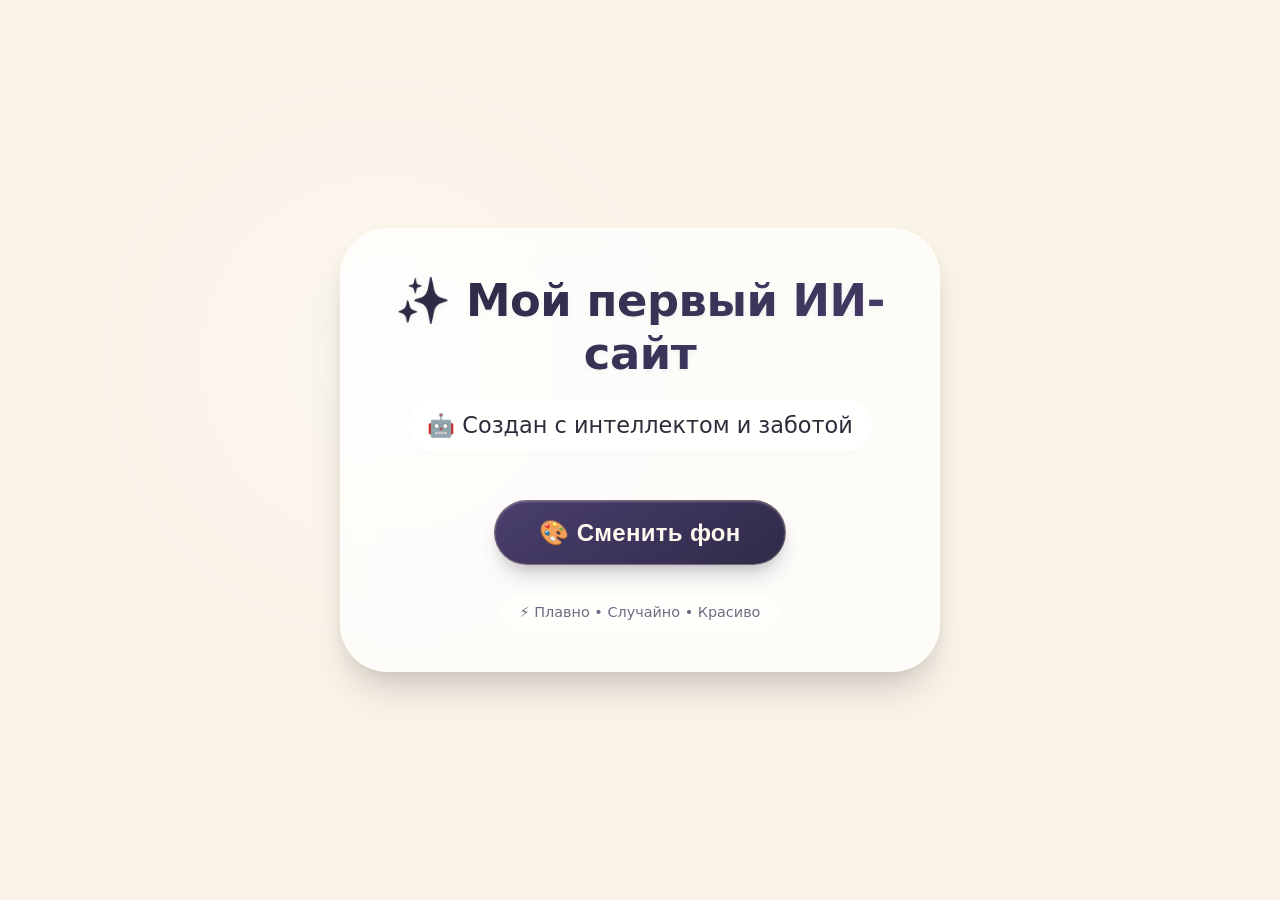
<file: experiments/001-random-bg/index.html>
<!DOCTYPE html>
<html lang="ru">
<head>
  <meta charset="UTF-8">
  <meta name="viewport" content="width=device-width, initial-scale=1.0">
  <title>Мой первый ИИ-сайт</title>
  <!-- Подключаем внешний CSS -->
  <link rel="stylesheet" href="style.css">
</head>
<body id="mainBody">
  <div class="card">
    <h1>✨ Мой первый ИИ-сайт</h1>
    <p>🤖 Создан с интеллектом и заботой</p>
    
    <button class="magic-button" id="colorChangeBtn">
      🎨 Сменить фон
    </button>
    
    <div class="hint">
      ⚡ Плавно • Случайно • Красиво
    </div>
  </div>

  <!-- Подключаем внешний JavaScript -->
  <script src="script.js"></script>
</body>
</html>
</file>
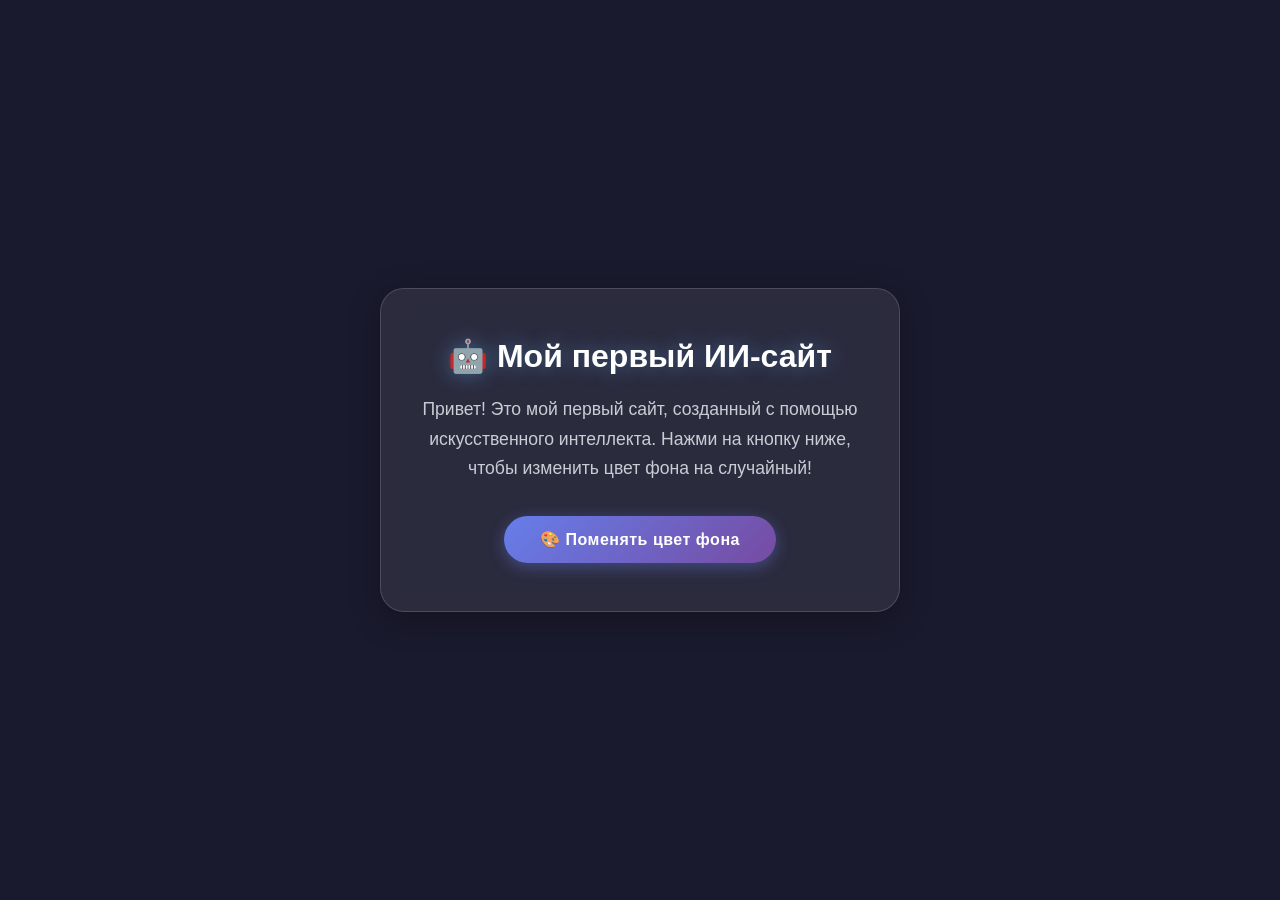
<file: experiments/002-random-bg-qwen-ai/index.html>
<!DOCTYPE html>
<html lang="ru">
<head>
    <meta charset="UTF-8">
    <meta name="viewport" content="width=device-width, initial-scale=1.0">
    <title>Мой первый ИИ-сайт</title>
    <!-- Подключаем внешний CSS-файл -->
    <link rel="stylesheet" href="style.css">
</head>
<body>

    <div class="container">
        <h1>🤖 Мой первый ИИ-сайт</h1>
        <p>
            Привет! Это мой первый сайт, созданный с помощью
            искусственного интеллекта. Нажми на кнопку ниже,
            чтобы изменить цвет фона на случайный!
        </p>
        <button id="colorBtn" class="btn">🎨 Поменять цвет фона</button>
    </div>

    <!-- Подключаем внешний JavaScript-файл -->
    <script src="script.js"></script>
</body>
</html>
</file>
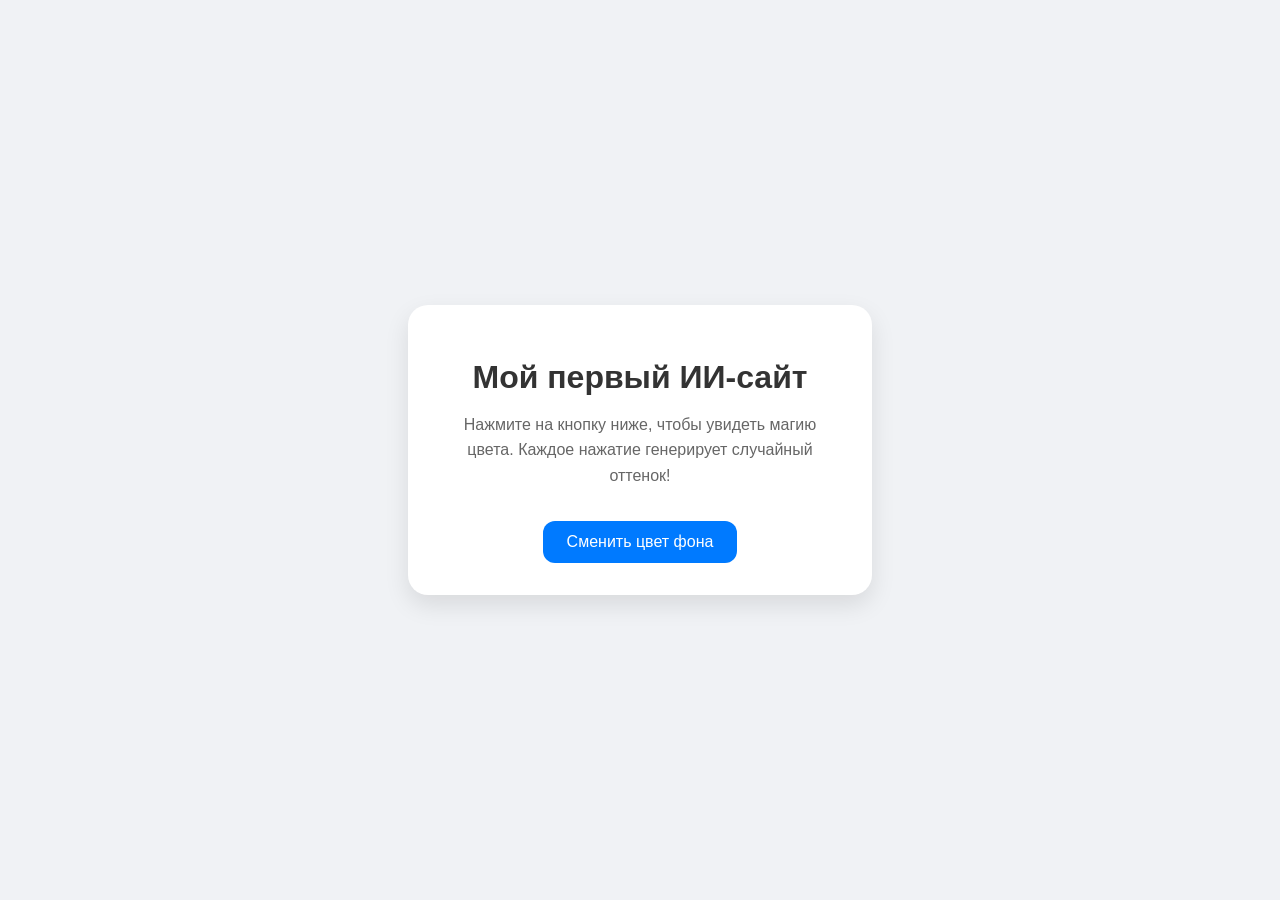
<file: experiments/003-random-bg-google-ai/index.html>
<!DOCTYPE html>
<html lang="ru">
<head>
    <meta charset="UTF-8">
    <meta name="viewport" content="width=device-width, initial-scale=1.0">
    <title>Мой первый ИИ-сайт</title>
    <link rel="stylesheet" href="style.css">
</head>
<body>

    <div class="container">
        <h1>Мой первый ИИ-сайт</h1>
        <p>Нажмите на кнопку ниже, чтобы увидеть магию цвета. Каждое нажатие генерирует случайный оттенок!</p>
        <button id="colorButton">Сменить цвет фона</button>
    </div>

    <script src="script.js"></script>
</body>
</html>
</file>
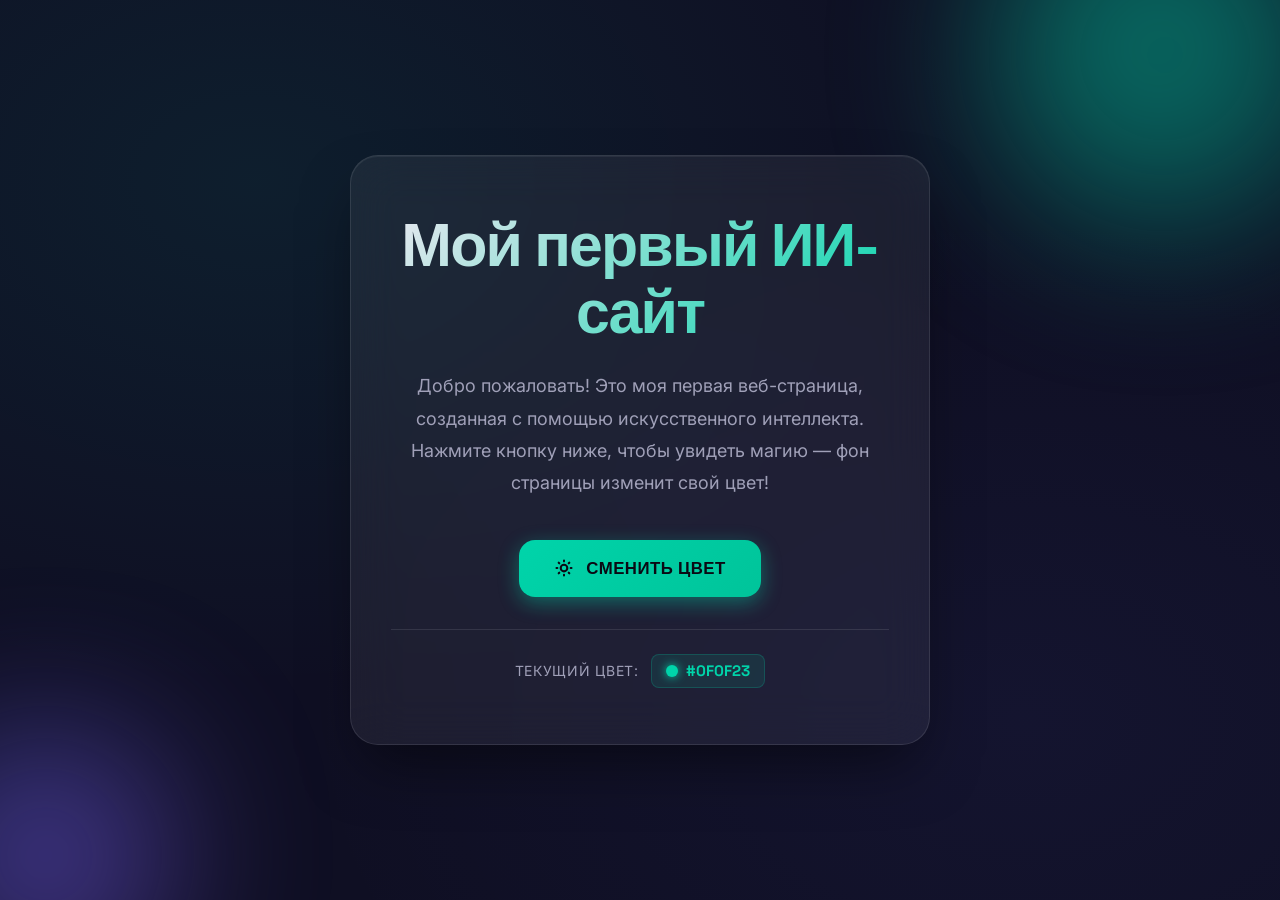
<file: experiments/004-random-bg-Z-ai/index.html>
<!DOCTYPE html>
<html lang="ru">
<head>
    <meta charset="UTF-8">
    <meta name="viewport" content="width=device-width, initial-scale=1.0">
    <title>Мой первый ИИ-сайт</title>
    
    <link rel="preconnect" href="https://fonts.googleapis.com">
    <link rel="preconnect" href="https://fonts.gstatic.com" crossorigin>
    <link href="https://fonts.googleapis.com/css2?family=Space+Grotesk:wght@400;700&family=Inter:wght@400;500&display=swap" rel="stylesheet">
    
    <link rel="stylesheet" href="style.css">
</head>
<body>
    <div class="bg-decoration">
        <div class="floating-shape shape-1"></div>
        <div class="floating-shape shape-2"></div>
    </div>

    <main class="container">
        <h1 class="title">Мой первый ИИ-сайт</h1>
        
        <p class="description">
            Добро пожаловать! Это моя первая веб-страница, созданная с помощью искусственного интеллекта. 
            Нажмите кнопку ниже, чтобы увидеть магию — фон страницы изменит свой цвет!
        </p>

        <button class="btn-change-color" id="colorBtn" type="button">
            <svg width="20" height="20" viewBox="0 0 24 24" fill="none" stroke="currentColor" stroke-width="2.5" stroke-linecap="round" stroke-linejoin="round">
                <path d="M12 3v1m0 16v1m9-9h-1M4 12H3m15.364 6.364l-.707-.707M6.343 6.343l-.707-.707m12.728 0l-.707.707M6.343 17.657l-.707.707"/>
                <circle cx="12" cy="12" r="4"/>
            </svg>
            <span>Сменить цвет</span>
        </button>

        <div class="color-indicator">
            <span class="indicator-label">Текущий цвет:</span>
            <span class="color-value" id="colorValue">#0F0F23</span>
        </div>
    </main>

    <script src="script.js"></script>
</body>
</html>
</file>
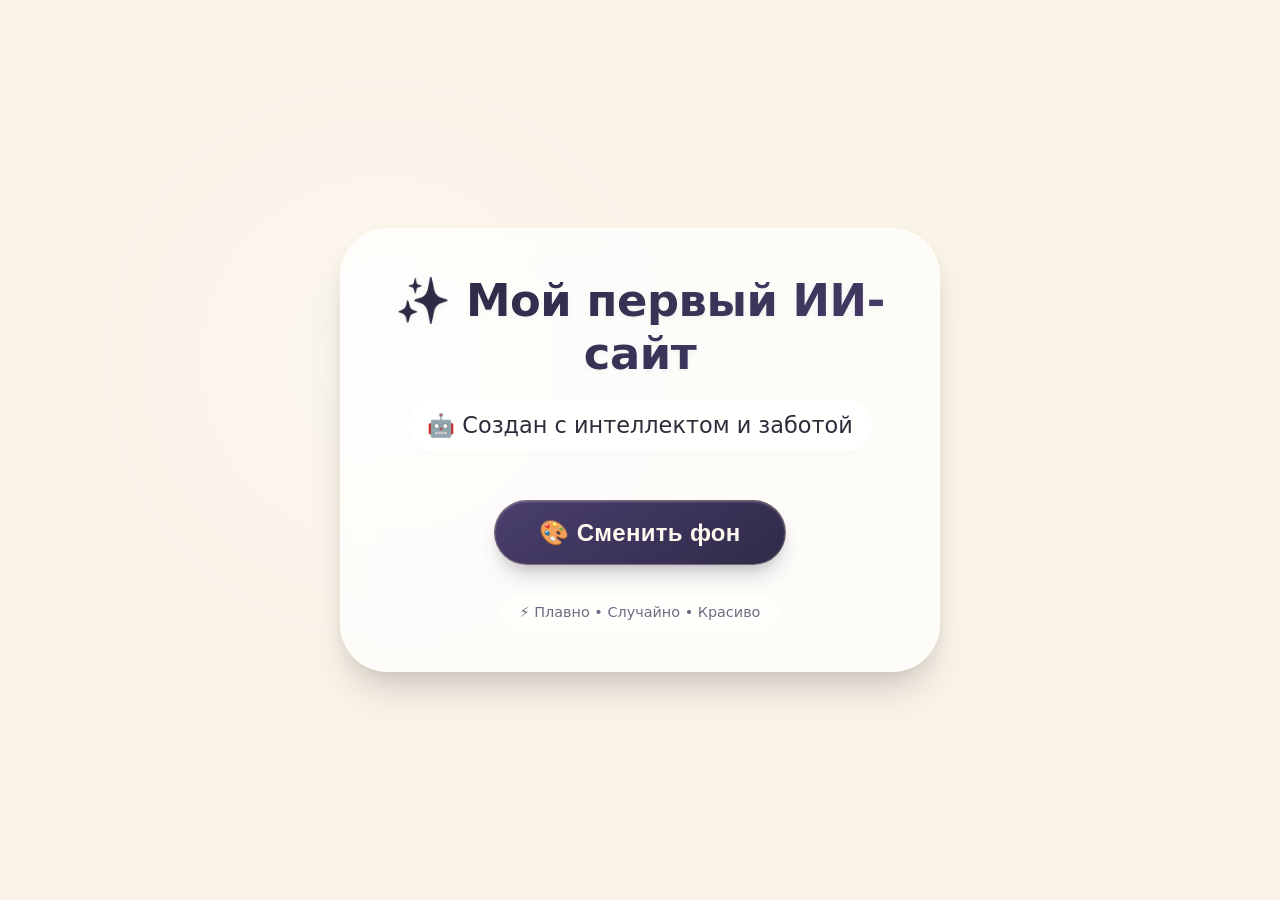
<file: results/Deepseek/index.html>
<!DOCTYPE html>
<html lang="ru">
<head>
  <meta charset="UTF-8">
  <meta name="viewport" content="width=device-width, initial-scale=1.0">
  <title>Мой первый ИИ-сайт</title>
  <!-- Подключаем внешний CSS -->
  <link rel="stylesheet" href="style.css">
</head>
<body id="mainBody">
  <div class="card">
    <h1>✨ Мой первый ИИ-сайт</h1>
    <p>🤖 Создан с интеллектом и заботой</p>
    
    <button class="magic-button" id="colorChangeBtn">
      🎨 Сменить фон
    </button>
    
    <div class="hint">
      ⚡ Плавно • Случайно • Красиво
    </div>
  </div>

  <!-- Подключаем внешний JavaScript -->
  <script src="script.js"></script>
</body>
</html>
</file>
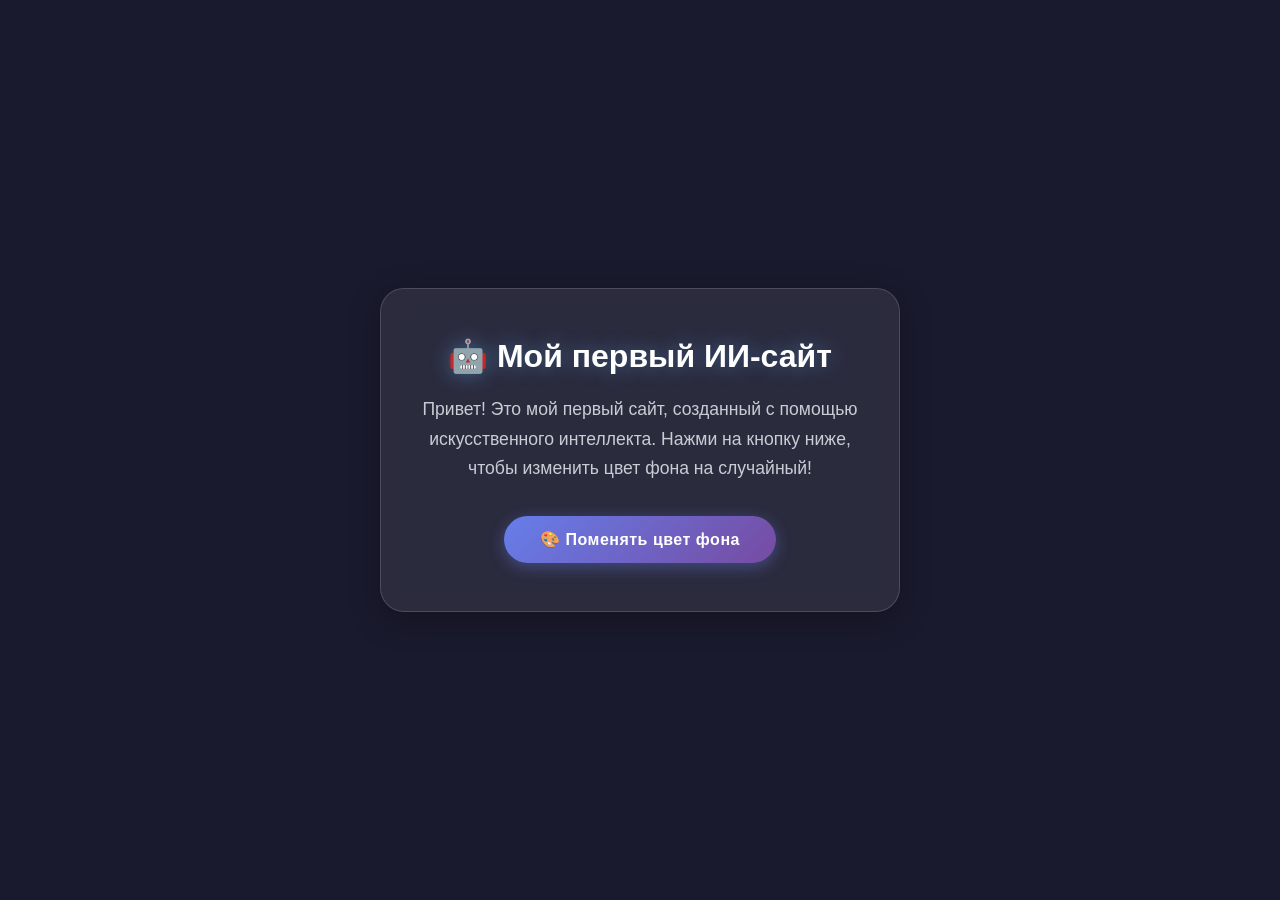
<file: results/qwen/index.html>
<!DOCTYPE html>
<html lang="ru">
<head>
    <meta charset="UTF-8">
    <meta name="viewport" content="width=device-width, initial-scale=1.0">
    <title>Мой первый ИИ-сайт</title>
    <!-- Подключаем внешний CSS-файл -->
    <link rel="stylesheet" href="style.css">
</head>
<body>

    <div class="container">
        <h1>🤖 Мой первый ИИ-сайт</h1>
        <p>
            Привет! Это мой первый сайт, созданный с помощью
            искусственного интеллекта. Нажми на кнопку ниже,
            чтобы изменить цвет фона на случайный!
        </p>
        <button id="colorBtn" class="btn">🎨 Поменять цвет фона</button>
    </div>

    <!-- Подключаем внешний JavaScript-файл -->
    <script src="script.js"></script>
</body>
</html>
</file>
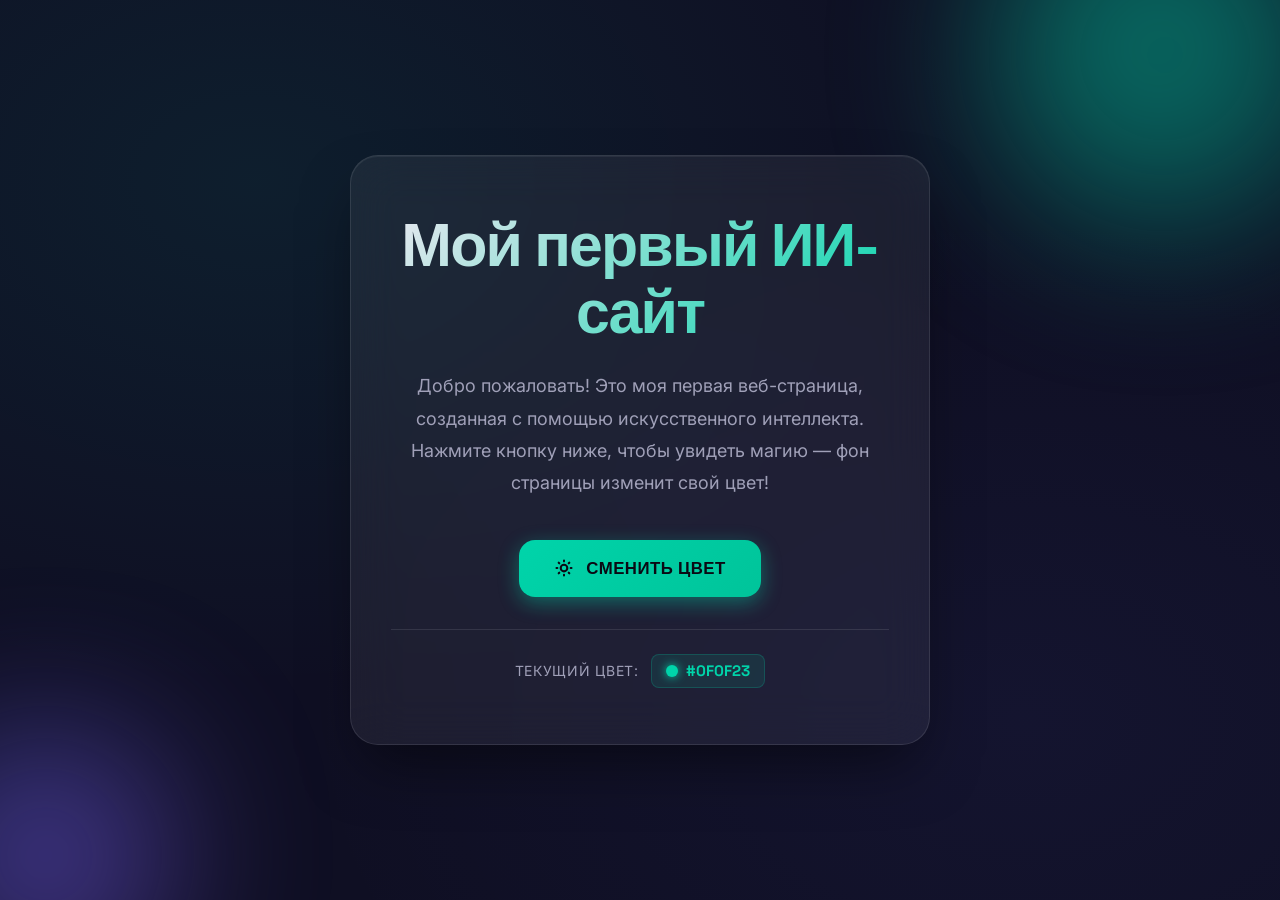
<file: results/Z-ai/index.html>
<!DOCTYPE html>
<html lang="ru">
<head>
    <meta charset="UTF-8">
    <meta name="viewport" content="width=device-width, initial-scale=1.0">
    <title>Мой первый ИИ-сайт</title>
    
    <link rel="preconnect" href="https://fonts.googleapis.com">
    <link rel="preconnect" href="https://fonts.gstatic.com" crossorigin>
    <link href="https://fonts.googleapis.com/css2?family=Space+Grotesk:wght@400;700&family=Inter:wght@400;500&display=swap" rel="stylesheet">
    
    <link rel="stylesheet" href="style.css">
</head>
<body>
    <div class="bg-decoration">
        <div class="floating-shape shape-1"></div>
        <div class="floating-shape shape-2"></div>
    </div>

    <main class="container">
        <h1 class="title">Мой первый ИИ-сайт</h1>
        
        <p class="description">
            Добро пожаловать! Это моя первая веб-страница, созданная с помощью искусственного интеллекта. 
            Нажмите кнопку ниже, чтобы увидеть магию — фон страницы изменит свой цвет!
        </p>

        <button class="btn-change-color" id="colorBtn" type="button">
            <svg width="20" height="20" viewBox="0 0 24 24" fill="none" stroke="currentColor" stroke-width="2.5" stroke-linecap="round" stroke-linejoin="round">
                <path d="M12 3v1m0 16v1m9-9h-1M4 12H3m15.364 6.364l-.707-.707M6.343 6.343l-.707-.707m12.728 0l-.707.707M6.343 17.657l-.707.707"/>
                <circle cx="12" cy="12" r="4"/>
            </svg>
            <span>Сменить цвет</span>
        </button>

        <div class="color-indicator">
            <span class="indicator-label">Текущий цвет:</span>
            <span class="color-value" id="colorValue">#0F0F23</span>
        </div>
    </main>

    <script src="script.js"></script>
</body>
</html>
</file>
<file: experiments/001-random-bg/style.css>
/* Сброс отступов и базовые стили */
* {
  margin: 0;
  padding: 0;
  box-sizing: border-box;
}

body {
  /* Плавный переход фона — ключевое требование */
  transition: background-color 0.5s cubic-bezier(0.25, 0.46, 0.45, 0.94);
  
  /* Начальный приятный градиентный фон (запасной вариант) */
  background: linear-gradient(145deg, #f9f1e0 0%, #f5e9d3 100%);
  background-color: #faf3e8; /* базовый цвет для плавного перехода */
  
  min-height: 100vh;
  display: flex;
  align-items: center;
  justify-content: center;
  font-family: 'Segoe UI', 'Roboto', system-ui, -apple-system, sans-serif;
  padding: 1.5rem;
  margin: 0;
  
  /* Лёгкая текстура для уюта (не мешает смене цвета) */
  background-image: radial-gradient(circle at 30% 40%, rgba(255,255,255,0.3) 0%, transparent 30%);
}

/* Карточка-контейнер — скругления, тени, воздух */
.card {
  max-width: 600px;
  width: 100%;
  background: rgba(255, 255, 255, 0.75);
  backdrop-filter: blur(16px);
  -webkit-backdrop-filter: blur(16px);
  
  /* Скруглённые углы */
  border-radius: 48px;
  
  /* Мягкая тень */
  box-shadow: 0 25px 40px -12px rgba(0, 0, 0, 0.18),
              0 8px 18px rgba(0, 0, 0, 0.05),
              inset 0 1px 0 rgba(255,255,255,0.6);
  
  padding: 2.8rem 2.5rem;
  text-align: center;
  border: 1px solid rgba(255,255,240,0.5);
  
  /* Плавность появления при загрузке */
  animation: floatIn 0.8s ease-out;
}

/* Заголовок */
h1 {
  font-size: 2.8rem;
  font-weight: 700;
  letter-spacing: -0.01em;
  background: linear-gradient(135deg, #2d2a44, #4a3f6e);
  -webkit-background-clip: text;
  background-clip: text;
  color: transparent;
  margin-bottom: 1.2rem;
  text-shadow: 0 2px 5px rgba(0,0,0,0.05);
  word-break: break-word;
}

/* Абзац с красивым текстом */
p {
  font-size: 1.4rem;
  line-height: 1.5;
  color: #2e2c3a;
  margin-bottom: 2.5rem;
  font-weight: 400;
  background: rgba(255,255,250,0.3);
  padding: 0.6rem 1.2rem;
  border-radius: 60px;
  display: inline-block;
  backdrop-filter: blur(4px);
  -webkit-backdrop-filter: blur(4px);
  box-shadow: inset 0 1px 4px rgba(255,255,255,0.8), 0 2px 4px rgba(0,0,0,0.02);
}

/* Кнопка — скруглённая, сочная, с эффектами */
.magic-button {
  background: #3f3a5c;
  background: linear-gradient(145deg, #4a3f6e, #2f2a48);
  border: none;
  color: #fef9ef;
  font-size: 1.5rem;
  font-weight: 600;
  padding: 1.1rem 2.8rem;
  border-radius: 60px;  /* сильно скруглённые углы */
  cursor: pointer;
  
  /* Тень и объём */
  box-shadow: 0 14px 22px -8px rgba(47, 42, 72, 0.3),
              0 4px 8px rgba(0,0,0,0.05),
              inset 0 1px 2px rgba(255,255,255,0.25);
  
  /* Плавный переход всех свойств */
  transition: all 0.25s ease;
  
  border: 1px solid rgba(255, 220, 180, 0.3);
  letter-spacing: 0.3px;
  backdrop-filter: blur(4px);
  margin-top: 0.5rem;
}

/* При наведении кнопка "оживает" */
.magic-button:hover {
  transform: scale(1.02) translateY(-4px);
  box-shadow: 0 22px 28px -12px #2f2a48,
              0 6px 12px rgba(0,0,0,0.08),
              inset 0 1px 3px #fff9e6;
  background: #5a4e7a;
  background: linear-gradient(145deg, #5f5185, #3d3658);
  color: #ffffff;
  border-color: rgba(255, 235, 200, 0.6);
}

/* Активное состояние */
.magic-button:active {
  transform: scale(0.98) translateY(0px);
  box-shadow: 0 8px 14px -6px #1f1b2e, inset 0 2px 4px rgba(0,0,0,0.1);
  transition: all 0.05s;
}

/* Убираем стандартный outline, добавляем свой для доступности */
.magic-button:focus-visible {
  outline: 3px solid #c9b6ff;
  outline-offset: 4px;
}

/* Подсказка внизу — лёгкая и прозрачная */
.hint {
  margin-top: 2rem;
  font-size: 0.9rem;
  color: #4e4762;
  opacity: 0.8;
  font-weight: 400;
  background: rgba(255,255,245,0.3);
  padding: 0.4rem 1.2rem;
  border-radius: 40px;
  backdrop-filter: blur(4px);
  display: inline-block;
}

/* Анимация плавного появления */
@keyframes floatIn {
  0% { opacity: 0; transform: translateY(18px); }
  100% { opacity: 1; transform: translateY(0); }
}

/* Адаптив для маленьких экранов */
@media (max-width: 480px) {
  .card {
    padding: 2rem 1.5rem;
    border-radius: 36px;
  }
  h1 {
    font-size: 2.2rem;
  }
  p {
    font-size: 1.2rem;
  }
  .magic-button {
    font-size: 1.3rem;
    padding: 0.9rem 2rem;
  }
}
</file>
<file: experiments/002-random-bg-qwen-ai/style.css>
/* ── Сброс и базовые настройки ── */
* {
    margin: 0;
    padding: 0;
    box-sizing: border-box;
}

body {
    font-family: 'Segoe UI', Tahoma, Geneva, Verdana, sans-serif;
    min-height: 100vh;
    display: flex;
    justify-content: center;
    align-items: center;
    /* Плавный переход цвета фона */
    transition: background-color 0.6s ease;
    background-color: #1a1a2e;
    color: #e0e0e0;
}

/* ── Карточка-контейнер ── */
.container {
    background: rgba(255, 255, 255, 0.08);
    backdrop-filter: blur(10px);
    border: 1px solid rgba(255, 255, 255, 0.15);
    border-radius: 24px;
    padding: 48px 40px;
    max-width: 520px;
    text-align: center;
    box-shadow: 0 8px 32px rgba(0, 0, 0, 0.3);
}

/* ── Заголовок ── */
h1 {
    font-size: 2rem;
    margin-bottom: 20px;
    color: #ffffff;
    text-shadow: 0 0 20px rgba(100, 180, 255, 0.4);
}

/* ── Абзац ── */
p {
    font-size: 1.1rem;
    line-height: 1.7;
    margin-bottom: 32px;
    color: #c8cdd5;
}

/* ── Кнопка ── */
.btn {
    padding: 14px 36px;
    font-size: 1rem;
    font-weight: 600;
    color: #ffffff;
    background: linear-gradient(135deg, #667eea, #764ba2);
    border: none;
    border-radius: 50px;
    cursor: pointer;
    transition: transform 0.2s ease,
                box-shadow 0.3s ease,
                background 0.3s ease;
    box-shadow: 0 4px 15px rgba(102, 126, 234, 0.4);
    letter-spacing: 0.5px;
}

.btn:hover {
    transform: translateY(-3px) scale(1.04);
    box-shadow: 0 6px 24px rgba(102, 126, 234, 0.6);
    background: linear-gradient(135deg, #7b93f5, #8a5cb5);
}

.btn:active {
    transform: translateY(0) scale(0.97);
    box-shadow: 0 2px 8px rgba(102, 126, 234, 0.3);
}
</file>
<file: experiments/003-random-bg-google-ai/style.css>
body {
    margin: 0;
    height: 100vh;
    display: flex;
    justify-content: center;
    align-items: center;
    font-family: 'Segoe UI', Tahoma, Geneva, Verdana, sans-serif;
    background-color: #f0f2f5;
    /* Плавная смена цвета фона */
    transition: background-color 0.5s ease;
}

.container {
    text-align: center;
    background: white;
    padding: 2rem;
    border-radius: 20px;
    box-shadow: 0 10px 25px rgba(0,0,0,0.1);
    max-width: 400px;
}

h1 {
    color: #333;
    margin-bottom: 1rem;
}

p {
    color: #666;
    line-height: 1.6;
    margin-bottom: 2rem;
}

button {
    background-color: #007AFF;
    color: white;
    border: none;
    padding: 12px 24px;
    font-size: 16px;
    border-radius: 12px;
    cursor: pointer;
    transition: transform 0.2s, background-color 0.2s;
}

button:hover {
    background-color: #0056b3;
    transform: scale(1.05);
}

button:active {
    transform: scale(0.95);
}
</file>
<file: experiments/004-random-bg-Z-ai/style.css>
:root {
    --bg-primary: #0f0f23;
    --fg-primary: #e8e8f0;
    --fg-secondary: #a0a0b8;
    --accent: #00d4aa;
    --accent-glow: rgba(0, 212, 170, 0.4);
    --card-bg: rgba(255, 255, 255, 0.06);
    --border: rgba(255, 255, 255, 0.1);
}

*, *::before, *::after {
    margin: 0;
    padding: 0;
    box-sizing: border-box;
}

html {
    font-size: 16px;
    -webkit-font-smoothing: antialiased;
}

body {
    font-family: 'Inter', sans-serif;
    background-color: var(--bg-primary);
    background-image: 
        radial-gradient(ellipse at 20% 20%, rgba(0, 212, 170, 0.08) 0%, transparent 50%),
        radial-gradient(ellipse at 80% 80%, rgba(99, 102, 241, 0.06) 0%, transparent 50%);
    color: var(--fg-primary);
    min-height: 100vh;
    display: flex;
    flex-direction: column;
    align-items: center;
    justify-content: center;
    padding: 2rem;
    transition: background-color 0.8s cubic-bezier(0.4, 0, 0.2, 1),
                background-image 0.8s ease;
    overflow-x: hidden;
}

.bg-decoration {
    position: fixed;
    top: 0;
    left: 0;
    width: 100%;
    height: 100%;
    pointer-events: none;
    z-index: 0;
    overflow: hidden;
}

.floating-shape {
    position: absolute;
    border-radius: 50%;
    filter: blur(80px);
    opacity: 0.5;
    animation: float 25s ease-in-out infinite;
}

.shape-1 {
    width: 350px;
    height: 350px;
    background: linear-gradient(135deg, #00d4aa, #00a088);
    top: -120px;
    right: -60px;
}

.shape-2 {
    width: 250px;
    height: 250px;
    background: linear-gradient(135deg, #6366f1, #8b5cf6);
    bottom: -80px;
    left: -80px;
    animation-delay: -10s;
}

@keyframes float {
    0%, 100% { transform: translate(0, 0) scale(1); }
    33% { transform: translate(40px, -30px) scale(1.05); }
    66% { transform: translate(-30px, 25px) scale(0.95); }
}

.container {
    position: relative;
    z-index: 1;
    max-width: 580px;
    width: 100%;
    text-align: center;
    padding: 3.5rem 2.5rem;
    background: var(--card-bg);
    border: 1px solid var(--border);
    border-radius: 28px;
    backdrop-filter: blur(24px);
    box-shadow: 0 30px 60px -15px rgba(0, 0, 0, 0.5),
                inset 0 1px 0 rgba(255, 255, 255, 0.06);
    animation: cardEntrance 1s cubic-bezier(0.16, 1, 0.3, 1) forwards;
    opacity: 0;
}

@keyframes cardEntrance {
    from {
        opacity: 0;
        transform: translateY(50px) scale(0.95);
    }
    to {
        opacity: 1;
        transform: translateY(0) scale(1);
    }
}

.title {
    font-family: 'Space Grotesk', sans-serif;
    font-size: clamp(2.2rem, 8vw, 3.8rem);
    font-weight: 700;
    line-height: 1.1;
    margin-bottom: 1.5rem;
    background: linear-gradient(135deg, var(--fg-primary) 0%, var(--accent) 100%);
    -webkit-background-clip: text;
    -webkit-text-fill-color: transparent;
    background-clip: text;
    letter-spacing: -0.03em;
    animation: titleReveal 0.9s cubic-bezier(0.16, 1, 0.3, 1) 0.25s forwards;
    opacity: 0;
    transform: translateY(25px);
}

@keyframes titleReveal {
    to {
        opacity: 1;
        transform: translateY(0);
    }
}

.description {
    font-size: 1.125rem;
    line-height: 1.8;
    color: var(--fg-secondary);
    margin-bottom: 2.5rem;
    animation: textFadeIn 0.8s ease 0.45s forwards;
    opacity: 0;
    transform: translateY(18px);
}

@keyframes textFadeIn {
    to {
        opacity: 1;
        transform: translateY(0);
    }
}

.btn-change-color {
    position: relative;
    display: inline-flex;
    align-items: center;
    justify-content: center;
    gap: 0.75rem;
    padding: 1.1rem 2.2rem;
    font-family: 'Space Grotesk', sans-serif;
    font-size: 1.05rem;
    font-weight: 700;
    letter-spacing: 0.03em;
    text-transform: uppercase;
    color: #0a0a14;
    background: linear-gradient(135deg, var(--accent), #00c49a);
    border: none;
    border-radius: 16px;
    cursor: pointer;
    overflow: hidden;
    transition: all 0.35s cubic-bezier(0.4, 0, 0.2, 1);
    box-shadow: 0 6px 20px var(--accent-glow);
    animation: btnAppear 0.7s ease 0.65s forwards;
    opacity: 0;
    transform: translateY(12px);
}

@keyframes btnAppear {
    to {
        opacity: 1;
        transform: translateY(0);
    }
}

.btn-change-color:hover {
    transform: translateY(-3px) scale(1.02);
    box-shadow: 0 12px 35px var(--accent-glow),
                0 0 0 4px rgba(0, 212, 170, 0.15);
    background: linear-gradient(135deg, #00e6b8, var(--accent));
}

.btn-change-color:active {
    transform: translateY(0) scale(0.98);
}

.btn-change-color:focus-visible {
    outline: 3px solid var(--accent);
    outline-offset: 4px;
}

.btn-change-color::before {
    content: '';
    position: absolute;
    top: 0;
    left: -100%;
    width: 100%;
    height: 100%;
    background: linear-gradient(90deg, transparent, rgba(255, 255, 255, 0.3), transparent);
    transition: left 0.6s ease;
}

.btn-change-color:hover::before {
    left: 100%;
}

.btn-change-color svg {
    transition: transform 0.35s cubic-bezier(0.4, 0, 0.2, 1);
}

.btn-change-color:hover svg {
    transform: rotate(180deg);
}

.color-indicator {
    display: flex;
    align-items: center;
    justify-content: center;
    gap: 0.75rem;
    margin-top: 2rem;
    padding-top: 1.5rem;
    border-top: 1px solid var(--border);
    animation: fadeIn 0.6s ease 0.85s forwards;
    opacity: 0;
}

@keyframes fadeIn {
    to { opacity: 1; }
}

.indicator-label {
    font-size: 0.875rem;
    color: var(--fg-secondary);
    text-transform: uppercase;
    letter-spacing: 0.05em;
}

.color-value {
    display: inline-flex;
    align-items: center;
    gap: 0.5rem;
    padding: 0.4rem 0.9rem;
    font-family: 'Space Grotesk', monospace;
    font-size: 0.95rem;
    font-weight: 700;
    color: var(--accent);
    background: rgba(0, 212, 170, 0.1);
    border: 1px solid rgba(0, 212, 170, 0.2);
    border-radius: 8px;
    transition: all 0.4s ease;
}

.color-value::before {
    content: '';
    width: 12px;
    height: 12px;
    border-radius: 50%;
    background: currentColor;
    box-shadow: 0 0 10px currentColor;
}

@media (max-width: 600px) {
    body {
        padding: 1.25rem;
    }

    .container {
        padding: 2.5rem 1.75rem;
        border-radius: 22px;
    }

    .description {
        font-size: 1rem;
    }

    .btn-change-color {
        padding: 1rem 1.75rem;
        font-size: 0.95rem;
    }

    .floating-shape {
        opacity: 0.35;
    }

    .shape-1 {
        width: 220px;
        height: 220px;
    }

    .shape-2 {
        width: 160px;
        height: 160px;
    }
}

@media (prefers-reduced-motion: reduce) {
    *, *::before, *::after {
        animation-duration: 0.01ms !important;
        transition-duration: 0.01ms !important;
    }
}
</file>
<file: results/Deepseek/style.css>
/* Сброс отступов и базовые стили */
* {
  margin: 0;
  padding: 0;
  box-sizing: border-box;
}

body {
  /* Плавный переход фона — ключевое требование */
  transition: background-color 0.5s cubic-bezier(0.25, 0.46, 0.45, 0.94);
  
  /* Начальный приятный градиентный фон (запасной вариант) */
  background: linear-gradient(145deg, #f9f1e0 0%, #f5e9d3 100%);
  background-color: #faf3e8; /* базовый цвет для плавного перехода */
  
  min-height: 100vh;
  display: flex;
  align-items: center;
  justify-content: center;
  font-family: 'Segoe UI', 'Roboto', system-ui, -apple-system, sans-serif;
  padding: 1.5rem;
  margin: 0;
  
  /* Лёгкая текстура для уюта (не мешает смене цвета) */
  background-image: radial-gradient(circle at 30% 40%, rgba(255,255,255,0.3) 0%, transparent 30%);
}

/* Карточка-контейнер — скругления, тени, воздух */
.card {
  max-width: 600px;
  width: 100%;
  background: rgba(255, 255, 255, 0.75);
  backdrop-filter: blur(16px);
  -webkit-backdrop-filter: blur(16px);
  
  /* Скруглённые углы */
  border-radius: 48px;
  
  /* Мягкая тень */
  box-shadow: 0 25px 40px -12px rgba(0, 0, 0, 0.18),
              0 8px 18px rgba(0, 0, 0, 0.05),
              inset 0 1px 0 rgba(255,255,255,0.6);
  
  padding: 2.8rem 2.5rem;
  text-align: center;
  border: 1px solid rgba(255,255,240,0.5);
  
  /* Плавность появления при загрузке */
  animation: floatIn 0.8s ease-out;
}

/* Заголовок */
h1 {
  font-size: 2.8rem;
  font-weight: 700;
  letter-spacing: -0.01em;
  background: linear-gradient(135deg, #2d2a44, #4a3f6e);
  -webkit-background-clip: text;
  background-clip: text;
  color: transparent;
  margin-bottom: 1.2rem;
  text-shadow: 0 2px 5px rgba(0,0,0,0.05);
  word-break: break-word;
}

/* Абзац с красивым текстом */
p {
  font-size: 1.4rem;
  line-height: 1.5;
  color: #2e2c3a;
  margin-bottom: 2.5rem;
  font-weight: 400;
  background: rgba(255,255,250,0.3);
  padding: 0.6rem 1.2rem;
  border-radius: 60px;
  display: inline-block;
  backdrop-filter: blur(4px);
  -webkit-backdrop-filter: blur(4px);
  box-shadow: inset 0 1px 4px rgba(255,255,255,0.8), 0 2px 4px rgba(0,0,0,0.02);
}

/* Кнопка — скруглённая, сочная, с эффектами */
.magic-button {
  background: #3f3a5c;
  background: linear-gradient(145deg, #4a3f6e, #2f2a48);
  border: none;
  color: #fef9ef;
  font-size: 1.5rem;
  font-weight: 600;
  padding: 1.1rem 2.8rem;
  border-radius: 60px;  /* сильно скруглённые углы */
  cursor: pointer;
  
  /* Тень и объём */
  box-shadow: 0 14px 22px -8px rgba(47, 42, 72, 0.3),
              0 4px 8px rgba(0,0,0,0.05),
              inset 0 1px 2px rgba(255,255,255,0.25);
  
  /* Плавный переход всех свойств */
  transition: all 0.25s ease;
  
  border: 1px solid rgba(255, 220, 180, 0.3);
  letter-spacing: 0.3px;
  backdrop-filter: blur(4px);
  margin-top: 0.5rem;
}

/* При наведении кнопка "оживает" */
.magic-button:hover {
  transform: scale(1.02) translateY(-4px);
  box-shadow: 0 22px 28px -12px #2f2a48,
              0 6px 12px rgba(0,0,0,0.08),
              inset 0 1px 3px #fff9e6;
  background: #5a4e7a;
  background: linear-gradient(145deg, #5f5185, #3d3658);
  color: #ffffff;
  border-color: rgba(255, 235, 200, 0.6);
}

/* Активное состояние */
.magic-button:active {
  transform: scale(0.98) translateY(0px);
  box-shadow: 0 8px 14px -6px #1f1b2e, inset 0 2px 4px rgba(0,0,0,0.1);
  transition: all 0.05s;
}

/* Убираем стандартный outline, добавляем свой для доступности */
.magic-button:focus-visible {
  outline: 3px solid #c9b6ff;
  outline-offset: 4px;
}

/* Подсказка внизу — лёгкая и прозрачная */
.hint {
  margin-top: 2rem;
  font-size: 0.9rem;
  color: #4e4762;
  opacity: 0.8;
  font-weight: 400;
  background: rgba(255,255,245,0.3);
  padding: 0.4rem 1.2rem;
  border-radius: 40px;
  backdrop-filter: blur(4px);
  display: inline-block;
}

/* Анимация плавного появления */
@keyframes floatIn {
  0% { opacity: 0; transform: translateY(18px); }
  100% { opacity: 1; transform: translateY(0); }
}

/* Адаптив для маленьких экранов */
@media (max-width: 480px) {
  .card {
    padding: 2rem 1.5rem;
    border-radius: 36px;
  }
  h1 {
    font-size: 2.2rem;
  }
  p {
    font-size: 1.2rem;
  }
  .magic-button {
    font-size: 1.3rem;
    padding: 0.9rem 2rem;
  }
}
</file>
<file: results/qwen/style.css>
/* ── Сброс и базовые настройки ── */
* {
    margin: 0;
    padding: 0;
    box-sizing: border-box;
}

body {
    font-family: 'Segoe UI', Tahoma, Geneva, Verdana, sans-serif;
    min-height: 100vh;
    display: flex;
    justify-content: center;
    align-items: center;
    /* Плавный переход цвета фона */
    transition: background-color 0.6s ease;
    background-color: #1a1a2e;
    color: #e0e0e0;
}

/* ── Карточка-контейнер ── */
.container {
    background: rgba(255, 255, 255, 0.08);
    backdrop-filter: blur(10px);
    border: 1px solid rgba(255, 255, 255, 0.15);
    border-radius: 24px;
    padding: 48px 40px;
    max-width: 520px;
    text-align: center;
    box-shadow: 0 8px 32px rgba(0, 0, 0, 0.3);
}

/* ── Заголовок ── */
h1 {
    font-size: 2rem;
    margin-bottom: 20px;
    color: #ffffff;
    text-shadow: 0 0 20px rgba(100, 180, 255, 0.4);
}

/* ── Абзац ── */
p {
    font-size: 1.1rem;
    line-height: 1.7;
    margin-bottom: 32px;
    color: #c8cdd5;
}

/* ── Кнопка ── */
.btn {
    padding: 14px 36px;
    font-size: 1rem;
    font-weight: 600;
    color: #ffffff;
    background: linear-gradient(135deg, #667eea, #764ba2);
    border: none;
    border-radius: 50px;
    cursor: pointer;
    transition: transform 0.2s ease,
                box-shadow 0.3s ease,
                background 0.3s ease;
    box-shadow: 0 4px 15px rgba(102, 126, 234, 0.4);
    letter-spacing: 0.5px;
}

.btn:hover {
    transform: translateY(-3px) scale(1.04);
    box-shadow: 0 6px 24px rgba(102, 126, 234, 0.6);
    background: linear-gradient(135deg, #7b93f5, #8a5cb5);
}

.btn:active {
    transform: translateY(0) scale(0.97);
    box-shadow: 0 2px 8px rgba(102, 126, 234, 0.3);
}
</file>
<file: results/Z-ai/style.css>
:root {
    --bg-primary: #0f0f23;
    --fg-primary: #e8e8f0;
    --fg-secondary: #a0a0b8;
    --accent: #00d4aa;
    --accent-glow: rgba(0, 212, 170, 0.4);
    --card-bg: rgba(255, 255, 255, 0.06);
    --border: rgba(255, 255, 255, 0.1);
}

*, *::before, *::after {
    margin: 0;
    padding: 0;
    box-sizing: border-box;
}

html {
    font-size: 16px;
    -webkit-font-smoothing: antialiased;
}

body {
    font-family: 'Inter', sans-serif;
    background-color: var(--bg-primary);
    background-image: 
        radial-gradient(ellipse at 20% 20%, rgba(0, 212, 170, 0.08) 0%, transparent 50%),
        radial-gradient(ellipse at 80% 80%, rgba(99, 102, 241, 0.06) 0%, transparent 50%);
    color: var(--fg-primary);
    min-height: 100vh;
    display: flex;
    flex-direction: column;
    align-items: center;
    justify-content: center;
    padding: 2rem;
    transition: background-color 0.8s cubic-bezier(0.4, 0, 0.2, 1),
                background-image 0.8s ease;
    overflow-x: hidden;
}

.bg-decoration {
    position: fixed;
    top: 0;
    left: 0;
    width: 100%;
    height: 100%;
    pointer-events: none;
    z-index: 0;
    overflow: hidden;
}

.floating-shape {
    position: absolute;
    border-radius: 50%;
    filter: blur(80px);
    opacity: 0.5;
    animation: float 25s ease-in-out infinite;
}

.shape-1 {
    width: 350px;
    height: 350px;
    background: linear-gradient(135deg, #00d4aa, #00a088);
    top: -120px;
    right: -60px;
}

.shape-2 {
    width: 250px;
    height: 250px;
    background: linear-gradient(135deg, #6366f1, #8b5cf6);
    bottom: -80px;
    left: -80px;
    animation-delay: -10s;
}

@keyframes float {
    0%, 100% { transform: translate(0, 0) scale(1); }
    33% { transform: translate(40px, -30px) scale(1.05); }
    66% { transform: translate(-30px, 25px) scale(0.95); }
}

.container {
    position: relative;
    z-index: 1;
    max-width: 580px;
    width: 100%;
    text-align: center;
    padding: 3.5rem 2.5rem;
    background: var(--card-bg);
    border: 1px solid var(--border);
    border-radius: 28px;
    backdrop-filter: blur(24px);
    box-shadow: 0 30px 60px -15px rgba(0, 0, 0, 0.5),
                inset 0 1px 0 rgba(255, 255, 255, 0.06);
    animation: cardEntrance 1s cubic-bezier(0.16, 1, 0.3, 1) forwards;
    opacity: 0;
}

@keyframes cardEntrance {
    from {
        opacity: 0;
        transform: translateY(50px) scale(0.95);
    }
    to {
        opacity: 1;
        transform: translateY(0) scale(1);
    }
}

.title {
    font-family: 'Space Grotesk', sans-serif;
    font-size: clamp(2.2rem, 8vw, 3.8rem);
    font-weight: 700;
    line-height: 1.1;
    margin-bottom: 1.5rem;
    background: linear-gradient(135deg, var(--fg-primary) 0%, var(--accent) 100%);
    -webkit-background-clip: text;
    -webkit-text-fill-color: transparent;
    background-clip: text;
    letter-spacing: -0.03em;
    animation: titleReveal 0.9s cubic-bezier(0.16, 1, 0.3, 1) 0.25s forwards;
    opacity: 0;
    transform: translateY(25px);
}

@keyframes titleReveal {
    to {
        opacity: 1;
        transform: translateY(0);
    }
}

.description {
    font-size: 1.125rem;
    line-height: 1.8;
    color: var(--fg-secondary);
    margin-bottom: 2.5rem;
    animation: textFadeIn 0.8s ease 0.45s forwards;
    opacity: 0;
    transform: translateY(18px);
}

@keyframes textFadeIn {
    to {
        opacity: 1;
        transform: translateY(0);
    }
}

.btn-change-color {
    position: relative;
    display: inline-flex;
    align-items: center;
    justify-content: center;
    gap: 0.75rem;
    padding: 1.1rem 2.2rem;
    font-family: 'Space Grotesk', sans-serif;
    font-size: 1.05rem;
    font-weight: 700;
    letter-spacing: 0.03em;
    text-transform: uppercase;
    color: #0a0a14;
    background: linear-gradient(135deg, var(--accent), #00c49a);
    border: none;
    border-radius: 16px;
    cursor: pointer;
    overflow: hidden;
    transition: all 0.35s cubic-bezier(0.4, 0, 0.2, 1);
    box-shadow: 0 6px 20px var(--accent-glow);
    animation: btnAppear 0.7s ease 0.65s forwards;
    opacity: 0;
    transform: translateY(12px);
}

@keyframes btnAppear {
    to {
        opacity: 1;
        transform: translateY(0);
    }
}

.btn-change-color:hover {
    transform: translateY(-3px) scale(1.02);
    box-shadow: 0 12px 35px var(--accent-glow),
                0 0 0 4px rgba(0, 212, 170, 0.15);
    background: linear-gradient(135deg, #00e6b8, var(--accent));
}

.btn-change-color:active {
    transform: translateY(0) scale(0.98);
}

.btn-change-color:focus-visible {
    outline: 3px solid var(--accent);
    outline-offset: 4px;
}

.btn-change-color::before {
    content: '';
    position: absolute;
    top: 0;
    left: -100%;
    width: 100%;
    height: 100%;
    background: linear-gradient(90deg, transparent, rgba(255, 255, 255, 0.3), transparent);
    transition: left 0.6s ease;
}

.btn-change-color:hover::before {
    left: 100%;
}

.btn-change-color svg {
    transition: transform 0.35s cubic-bezier(0.4, 0, 0.2, 1);
}

.btn-change-color:hover svg {
    transform: rotate(180deg);
}

.color-indicator {
    display: flex;
    align-items: center;
    justify-content: center;
    gap: 0.75rem;
    margin-top: 2rem;
    padding-top: 1.5rem;
    border-top: 1px solid var(--border);
    animation: fadeIn 0.6s ease 0.85s forwards;
    opacity: 0;
}

@keyframes fadeIn {
    to { opacity: 1; }
}

.indicator-label {
    font-size: 0.875rem;
    color: var(--fg-secondary);
    text-transform: uppercase;
    letter-spacing: 0.05em;
}

.color-value {
    display: inline-flex;
    align-items: center;
    gap: 0.5rem;
    padding: 0.4rem 0.9rem;
    font-family: 'Space Grotesk', monospace;
    font-size: 0.95rem;
    font-weight: 700;
    color: var(--accent);
    background: rgba(0, 212, 170, 0.1);
    border: 1px solid rgba(0, 212, 170, 0.2);
    border-radius: 8px;
    transition: all 0.4s ease;
}

.color-value::before {
    content: '';
    width: 12px;
    height: 12px;
    border-radius: 50%;
    background: currentColor;
    box-shadow: 0 0 10px currentColor;
}

@media (max-width: 600px) {
    body {
        padding: 1.25rem;
    }

    .container {
        padding: 2.5rem 1.75rem;
        border-radius: 22px;
    }

    .description {
        font-size: 1rem;
    }

    .btn-change-color {
        padding: 1rem 1.75rem;
        font-size: 0.95rem;
    }

    .floating-shape {
        opacity: 0.35;
    }

    .shape-1 {
        width: 220px;
        height: 220px;
    }

    .shape-2 {
        width: 160px;
        height: 160px;
    }
}

@media (prefers-reduced-motion: reduce) {
    *, *::before, *::after {
        animation-duration: 0.01ms !important;
        transition-duration: 0.01ms !important;
    }
}
</file>
